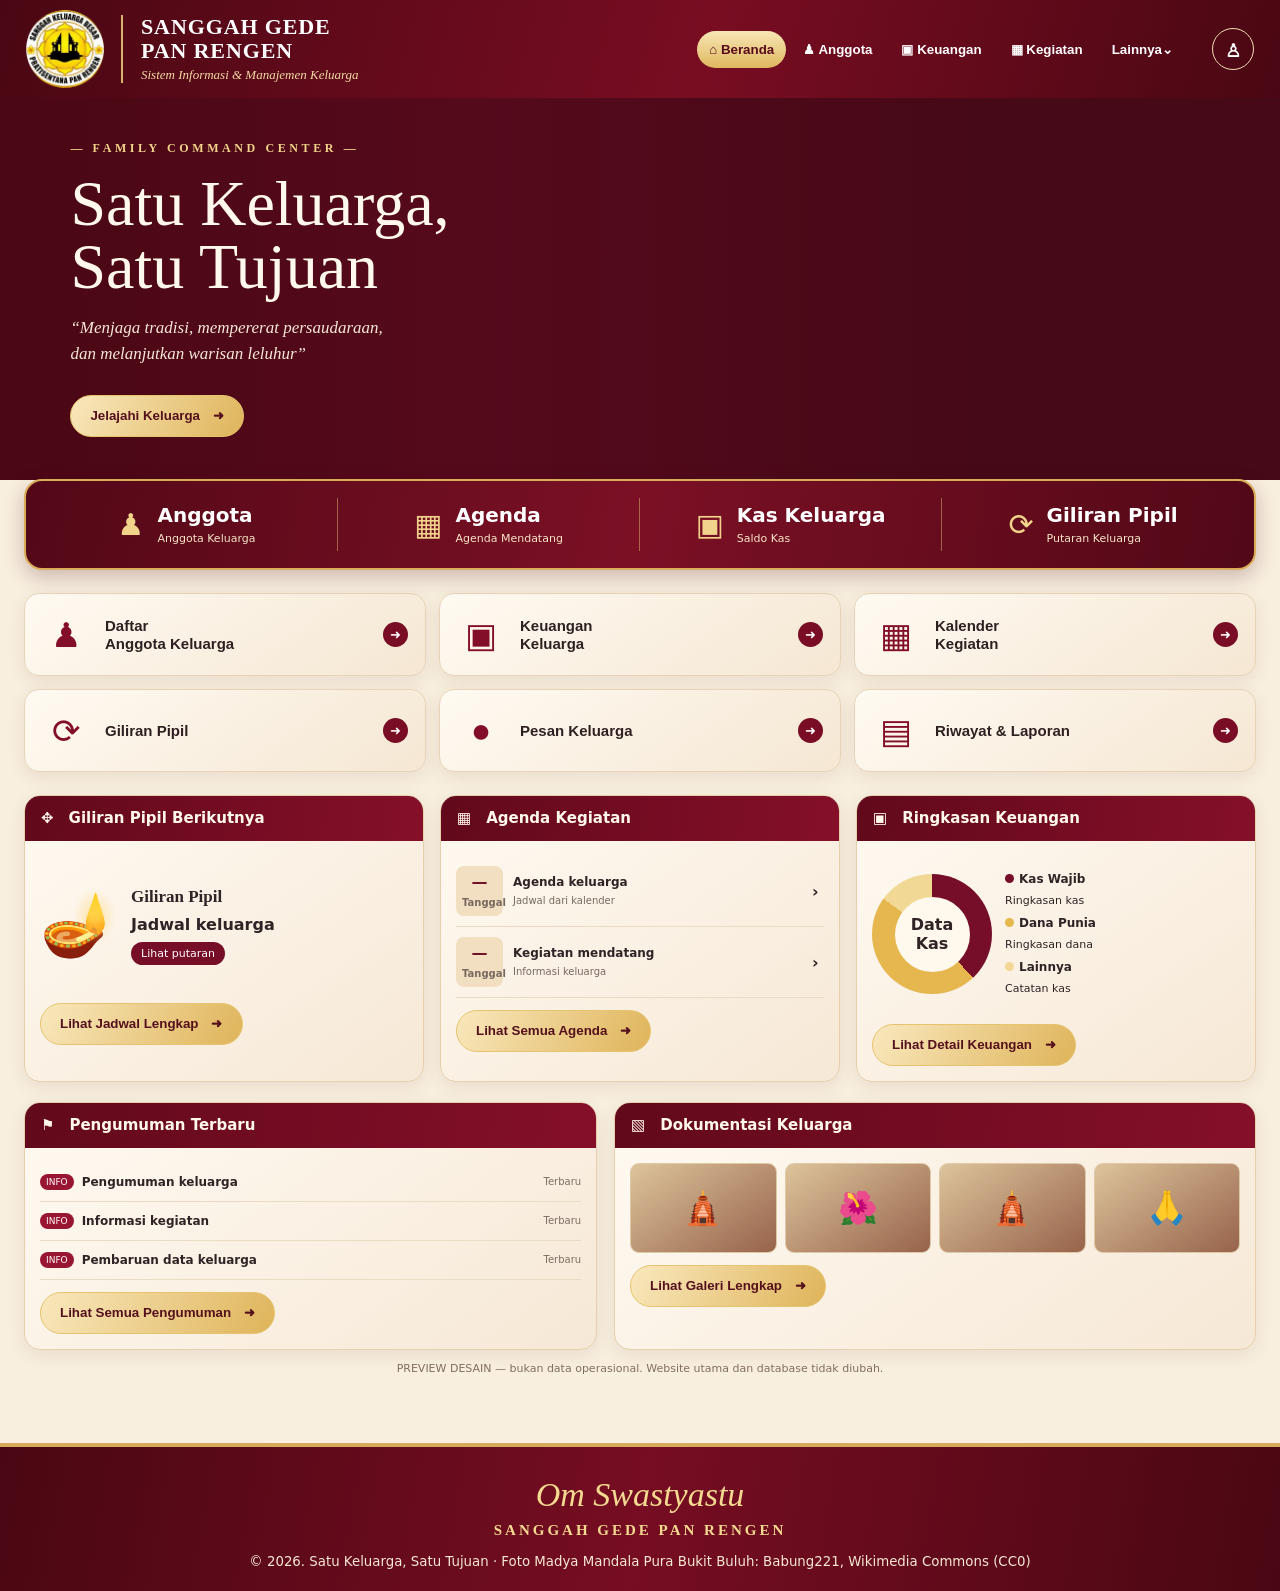
<file: index.html>
<!doctype html><html lang="id"><head><meta charset="utf-8"><meta name="viewport" content="width=device-width,initial-scale=1"><meta name="robots" content="noindex,nofollow"><title>SANGGAH GEDE PAN RENGEN | Grand Family Portal Preview</title>
<style>
:root{--wine:#65091d;--wine2:#480713;--gold:#e7c36d;--cream:#fbf2e4;--paper:#fffaf2;--ink:#302326;--line:#ead8bd;--shadow:0 5px 17px #61371718}*{box-sizing:border-box}body{margin:0;background:#f8efdf;color:var(--ink);font-family:Inter,system-ui,sans-serif}
header{background:linear-gradient(105deg,#4a0713,#780d22 55%,#4a0713);border-bottom:0;color:#fff}.top{max-width:1440px;margin:auto;display:flex;align-items:center;gap:17px;padding:10px 26px}.logo{width:78px;height:78px;object-fit:contain}.brand{border-left:2px solid #d6b56e;padding-left:18px;min-width:260px}.brand h1{font:700 22px/1.08 Georgia,serif;margin:0;letter-spacing:.04em}.brand p{font:italic 13px Georgia,serif;color:#f2dba3;margin:5px 0 0}.nav{display:flex;gap:5px;margin-left:auto}.nav button,.user{border:0;background:transparent;color:white;border-radius:22px;padding:11px 12px;font-weight:750;cursor:pointer;white-space:nowrap}.nav button.active{background:linear-gradient(#f7e6b5,#dfb85f);color:#580b1b}.user{border:1px solid #efdcae;border-radius:50%;font-size:18px;width:42px;height:42px;margin-left:10px}
.hero{max-width:1440px;margin:auto;min-height:350px;position:relative;background-color:#450916;background-image:url('https://upload.wikimedia.org/wikipedia/commons/thumb/1/1e/Madya_Mandala_Pura_Bukit_Buluh_221.png/1280px-Madya_Mandala_Pura_Bukit_Buluh_221.png');background-position:50% 40%;background-size:cover;background-repeat:no-repeat;overflow:hidden}.hero:before{content:"";position:absolute;inset:0;background:linear-gradient(90deg,#4a0714 0%,#570a1cdd 37%,#4d0a1b20 78%)}.heroText{position:relative;padding:43px 5.5%;color:#fff;max-width:680px}.eyebrow{font:700 12px Georgia,serif;letter-spacing:.3em;color:#f2d38b}.hero h2{font:500 clamp(40px,5vw,64px)/.98 Georgia,serif;margin:17px 0;color:#fff8ec}.hero p{font:italic 17px/1.5 Georgia,serif;color:#f6e7d7}.goldbtn,.panelLink{border:1px solid #e6c36e;border-radius:25px;background:linear-gradient(120deg,#f9e8bd,#dfb45a);color:#54101c;padding:11px 19px;font-weight:800;cursor:pointer;margin-top:12px}
main{max-width:1400px;margin:auto;padding:0 24px 28px}.stats{position:relative;margin:-1px 0 23px;background:linear-gradient(100deg,#530817,#7b1025,#520817);border:2px solid #d8ac58;border-radius:18px;box-shadow:0 7px 20px #50101d40;color:white;display:grid;grid-template-columns:repeat(4,1fr);padding:17px 10px}.stat{display:flex;align-items:center;justify-content:center;gap:13px;border-right:1px solid #e7c77a77;padding:5px}.stat:last-child{border:0}.ico{font-size:30px;color:#f2d38b}.stat b{display:block;font-size:20px}.stat small{color:#f7e5c7;font-size:11px}
.menus{display:grid;grid-template-columns:repeat(3,1fr);gap:13px;margin-bottom:23px}.menu{min-height:83px;border:1px solid #e7d4b6;border-radius:15px;background:linear-gradient(145deg,#fffaf2,#f5e7d3);box-shadow:var(--shadow);display:flex;align-items:center;gap:15px;padding:13px 17px;text-align:left;cursor:pointer;color:#2e2021;transition:.18s}.menu:hover{transform:translateY(-2px);border-color:#d8b66e}.menu .ico{font-size:34px;color:#830e2a;width:48px;text-align:center}.menu b{font-size:15px;line-height:1.2;flex:1}.arrow{background:#790d25;color:white;border-radius:50%;width:25px;height:25px;display:grid;place-items:center}
.columns{display:grid;grid-template-columns:repeat(3,minmax(0,1fr));gap:16px;margin-bottom:20px}.panel,.lower{background:linear-gradient(145deg,#fffaf2,#f6e8d6);border:1px solid #e5cfad;border-radius:16px;box-shadow:var(--shadow);overflow:hidden}.ph{background:linear-gradient(100deg,#62091c,#850f29);color:#fff8eb;font-weight:800;padding:13px 16px;font-size:15px}.pb{padding:15px}.pipil{display:flex;align-items:center;gap:14px;min-height:135px}.lamp{font-size:62px}.pipil b{font:700 17px Georgia,serif}.pipil p{font-weight:750;margin:8px 0}.tag{background:#760e28;color:#fff;border-radius:20px;padding:5px 10px;font-size:11px}.agenda{display:grid;grid-template-columns:47px 1fr 12px;gap:10px;align-items:center;padding:10px 0;border-bottom:1px solid #eadbc5}.date{background:#f2dfc1;border-radius:8px;text-align:center;padding:6px;color:#701328;font-weight:800}.date b{display:block;font-size:16px}.date small{font-size:10px}.agenda strong{font-size:12px;display:block}.agenda small{font-size:10px;color:#78685e}.finance{display:flex;align-items:center;gap:13px;padding:12px 0}.donut{width:120px;height:120px;flex:0 0 120px;border-radius:50%;background:conic-gradient(#760e2a 0 38%,#e5b74e 38% 85%,#f1d995 85%);display:grid;place-items:center}.donut:after{content:"Data\A Kas";white-space:pre;text-align:center;display:grid;place-items:center;width:75px;height:75px;border-radius:50%;background:#fff8ed;font-weight:900}.legend{font-size:11px;line-height:1.9}.legend b{font-size:12px}.dot{display:inline-block;width:9px;height:9px;border-radius:50%;margin-right:5px}
.lowerGrid{display:grid;grid-template-columns:1fr 1.12fr;gap:17px}.line{display:flex;align-items:center;gap:8px;border-bottom:1px solid #eadbc5;padding:11px 0;font-size:12px}.line:last-child{border:0}.new{background:#991632;color:white;border-radius:8px;padding:3px 6px;font-size:9px}.line time{margin-left:auto;color:#7b6d62;font-size:10px}.photos{display:grid;grid-template-columns:repeat(4,1fr);gap:8px}.phimg{height:90px;border-radius:9px;background:linear-gradient(145deg,#ddc49c,#97634b);display:grid;place-items:center;font-size:32px;border:1px solid #dec9a7}
footer{margin-top:28px;text-align:center;background:linear-gradient(100deg,#4a0713,#760d22,#4a0713);border-top:4px solid #d6aa59;color:#f4d990;padding:29px 15px 22px}.om{font:italic 34px Georgia,serif;margin:0 0 8px}.family{font:700 15px Georgia,serif;letter-spacing:.2em}footer small{display:block;color:#f5e7d3;margin-top:15px}
.modal{display:none;position:fixed;inset:0;z-index:9;background:#22050dc9;backdrop-filter:blur(5px);align-items:center;justify-content:center;padding:15px}.modal.open{display:flex}.box{width:min(100%,530px);max-height:85vh;overflow:auto;background:#fff9ef;border:1px solid #d8b76f;border-radius:17px;box-shadow:0 22px 70px #21040b66}.mh{display:flex;justify-content:space-between;align-items:center;background:linear-gradient(100deg,#60091b,#850e29);color:white;padding:15px 18px}.mh h3{margin:0;font:700 20px Georgia,serif}.close{border:1px solid #fff8;background:transparent;color:white;border-radius:50%;width:32px;height:32px;font-size:20px;cursor:pointer}.mc{padding:17px}.mc p{color:#6d5b52;font-size:13px;line-height:1.5}.items{display:grid;gap:8px}.items button{padding:12px;text-align:left;background:#fffdf8;border:1px solid #ead7ba;border-radius:10px;color:#57101d;font-weight:750;cursor:pointer}.note{text-align:center;color:#806e5f;font-size:11px;padding:12px}
@media(max-width:900px){.top{padding:10px 14px;gap:10px}.brand{min-width:195px}.brand h1{font-size:18px}.nav button{font-size:11px;padding:9px 8px}.columns{grid-template-columns:1fr 1fr}.columns .panel:last-child{grid-column:1/-1}}
@media(max-width:650px){.top{flex-wrap:wrap}.logo{width:58px;height:58px}.brand{min-width:0;flex:1;padding-left:12px}.brand h1{font-size:16px}.brand p{font-size:10px}.nav{order:3;width:100%;overflow:auto;justify-content:space-between}.nav button{font-size:10px;padding:8px}.user{margin:0}.hero{min-height:0;aspect-ratio:16/9;background-size:cover;background-position:50% 40%;background-color:#450916}.hero:before{background:linear-gradient(90deg,#4a0714c9 0%,#570a1c70 48%,#4d0a1b10 100%)}.heroText{padding:clamp(18px,5vw,34px) 23px;max-width:72%}.eyebrow{font-size:9px;letter-spacing:.2em}.hero h2{font-size:clamp(25px,7vw,36px);margin:10px 0}.hero p{font-size:clamp(10px,2.8vw,13px);line-height:1.35}.goldbtn{font-size:11px;padding:8px 13px;margin-top:8px}main{padding:0 11px 20px}.stats{grid-template-columns:repeat(2,1fr);padding:8px 5px;margin-bottom:16px}.stat{justify-content:flex-start;padding:10px 8px;border:0}.stat:nth-child(odd){border-right:1px solid #e7c77a77}.stat:nth-child(-n+2){border-bottom:1px solid #e7c77a77}.stat b{font-size:15px}.stat .ico{font-size:24px}.menus{grid-template-columns:repeat(2,minmax(0,1fr));gap:8px}.menu{min-height:74px;padding:9px;gap:7px}.menu .ico{font-size:25px;width:32px}.menu b{font-size:11px}.arrow{width:21px;height:21px;font-size:11px}.columns,.lowerGrid{grid-template-columns:1fr;gap:12px}.columns .panel:last-child{grid-column:auto}.ph{font-size:14px}.photos .phimg{height:75px}.pipil{min-height:110px}.donut{width:108px;height:108px;flex-basis:108px}.donut:after{width:68px;height:68px}.om{font-size:29px}}
</style></head><body>
<header><div class="top"><img class="logo" src="/logo-sanggah.svg" alt="Logo asli Sanggah Gede Pan Rengen"><div class="brand"><h1>SANGGAH GEDE<br>PAN RENGEN</h1><p>Sistem Informasi &amp; Manajemen Keluarga</p></div><nav class="nav"><button class="active" onclick="popup('Beranda')">⌂ Beranda</button><button onclick="popup('Anggota')">♟ Anggota</button><button onclick="popup('Keuangan')">▣ Keuangan</button><button onclick="popup('Kegiatan')">▦ Kegiatan</button><button onclick="popup('Lainnya')">Lainnya⌄</button></nav><button class="user" onclick="popup('Akun Pengguna')">♙</button></div></header>
<section class="hero"><div class="heroText"><div class="eyebrow">— FAMILY COMMAND CENTER —</div><h2>Satu Keluarga,<br>Satu Tujuan</h2><p>“Menjaga tradisi, mempererat persaudaraan,<br>dan melanjutkan warisan leluhur”</p><button class="goldbtn" onclick="popup('Jelajahi Keluarga')">Jelajahi Keluarga　➜</button></div></section>
<main><section class="stats"><div class="stat"><span class="ico">♟</span><div><b>Anggota</b><small>Anggota Keluarga</small></div></div><div class="stat"><span class="ico">▦</span><div><b>Agenda</b><small>Agenda Mendatang</small></div></div><div class="stat"><span class="ico">▣</span><div><b>Kas Keluarga</b><small>Saldo Kas</small></div></div><div class="stat"><span class="ico">⟳</span><div><b>Giliran Pipil</b><small>Putaran Keluarga</small></div></div></section>
<section class="menus">
<button class="menu" onclick="popup('Daftar Anggota Keluarga')"><span class="ico">♟</span><b>Daftar<br>Anggota Keluarga</b><span class="arrow">➜</span></button><button class="menu" onclick="popup('Keuangan Keluarga')"><span class="ico">▣</span><b>Keuangan<br>Keluarga</b><span class="arrow">➜</span></button><button class="menu" onclick="popup('Kalender Kegiatan')"><span class="ico">▦</span><b>Kalender<br>Kegiatan</b><span class="arrow">➜</span></button><button class="menu" onclick="popup('Giliran Pipil')"><span class="ico">⟳</span><b>Giliran Pipil</b><span class="arrow">➜</span></button><button class="menu" onclick="popup('Pesan Keluarga')"><span class="ico">●</span><b>Pesan Keluarga</b><span class="arrow">➜</span></button><button class="menu" onclick="popup('Riwayat & Laporan')"><span class="ico">▤</span><b>Riwayat &amp; Laporan</b><span class="arrow">➜</span></button></section>
<section class="columns"><article class="panel"><div class="ph">✥　Giliran Pipil Berikutnya</div><div class="pb"><div class="pipil"><div class="lamp">🪔</div><div><b>Giliran Pipil</b><p>Jadwal keluarga</p><span class="tag">Lihat putaran</span></div></div><button class="panelLink" onclick="popup('Jadwal Giliran Pipil')">Lihat Jadwal Lengkap　➜</button></div></article>
<article class="panel"><div class="ph">▦　Agenda Kegiatan</div><div class="pb"><div class="agenda"><span class="date"><b>—</b><small>Tanggal</small></span><span><strong>Agenda keluarga</strong><small>Jadwal dari kalender</small></span><b>›</b></div><div class="agenda"><span class="date"><b>—</b><small>Tanggal</small></span><span><strong>Kegiatan mendatang</strong><small>Informasi keluarga</small></span><b>›</b></div><button class="panelLink" onclick="popup('Semua Agenda')">Lihat Semua Agenda　➜</button></div></article>
<article class="panel"><div class="ph">▣　Ringkasan Keuangan</div><div class="pb"><div class="finance"><div class="donut"></div><div class="legend"><span class="dot" style="background:#760e2a"></span><b>Kas Wajib</b><br>Ringkasan kas<br><span class="dot" style="background:#e5b74e"></span><b>Dana Punia</b><br>Ringkasan dana<br><span class="dot" style="background:#f1d995"></span><b>Lainnya</b><br>Catatan kas</div></div><button class="panelLink" onclick="popup('Detail Keuangan')">Lihat Detail Keuangan　➜</button></div></article></section>
<section class="lowerGrid"><article class="lower"><div class="ph">⚑　Pengumuman Terbaru</div><div class="pb"><div class="line"><span class="new">INFO</span><b>Pengumuman keluarga</b><time>Terbaru</time></div><div class="line"><span class="new">INFO</span><b>Informasi kegiatan</b><time>Terbaru</time></div><div class="line"><span class="new">INFO</span><b>Pembaruan data keluarga</b><time>Terbaru</time></div><button class="panelLink" onclick="popup('Semua Pengumuman')">Lihat Semua Pengumuman　➜</button></div></article><article class="lower"><div class="ph">▧　Dokumentasi Keluarga</div><div class="pb"><div class="photos"><div class="phimg">🛕</div><div class="phimg">🌺</div><div class="phimg">🛕</div><div class="phimg">🙏</div></div><button class="panelLink" onclick="popup('Galeri Keluarga')">Lihat Galeri Lengkap　➜</button></div></article></section>
<div class="note">PREVIEW DESAIN — bukan data operasional. Website utama dan database tidak diubah.</div></main>
<footer><p class="om">Om Swastyastu</p><div class="family">SANGGAH GEDE PAN RENGEN</div><small>© 2026. Satu Keluarga, Satu Tujuan · Foto Madya Mandala Pura Bukit Buluh: Babung221, Wikimedia Commons (CC0)</small></footer>
<div class="modal" id="modal" onclick="if(event.target===this)closePopup()"><div class="box"><div class="mh"><h3 id="title">Menu</h3><button class="close" onclick="closePopup()">×</button></div><div class="mc"><p id="desc">Preview submenu.</p><div class="items" id="items"></div></div></div></div>
<script>
const subs={'Beranda':['Ringkasan keluarga','Pengumuman terbaru','Dokumentasi keluarga'],'Anggota':['Daftar Anggota Keluarga','Kartu Anggota Digital','Susunan Pengurus'],'Keuangan':['Ringkasan Keuangan','Riwayat Kas','Iuran Wajib','Dana Punia'],'Kegiatan':['Kalender Kegiatan','Agenda Keluarga','Pengumuman'],'Lainnya':['Giliran Pipil','Giliran Buda Cemeng','Pesan Keluarga','Dokumentasi','Arsip Keluarga','Masuk Pengurus'],'Daftar Anggota Keluarga':['Daftar Anggota','Cari Anggota','Kartu Anggota Digital'],'Keuangan Keluarga':['Ringkasan Kas','Riwayat Kas','Iuran Wajib','Dana Punia'],'Kalender Kegiatan':['Kalender Bulanan','Agenda Mendatang','Riwayat Kegiatan'],'Giliran Pipil':['Jadwal Giliran Pipil','Daftar Putaran','Pengaturan Jadwal'],'Pesan Keluarga':['Pesan Masuk','Tulis Pesan','Grup Keluarga'],'Riwayat & Laporan':['Riwayat Kas','Laporan Keuangan','Arsip Kegiatan']};
function popup(n){document.getElementById('title').textContent=n;document.getElementById('desc').textContent='Contoh popup submenu '+n+'. Ini hanya preview visual, belum terhubung ke data atau fungsi produksi.';document.getElementById('items').innerHTML=(subs[n]||['Lihat informasi','Buka menu']).map(x=>'<button onclick="document.getElementById(\'desc\').textContent=\'Submenu '+x+' — contoh tampilan preview.\'">'+x+'</button>').join('');document.getElementById('modal').classList.add('open')}function closePopup(){document.getElementById('modal').classList.remove('open')}document.addEventListener('keydown',e=>{if(e.key==='Escape')closePopup()});
</script></body></html>
</file>
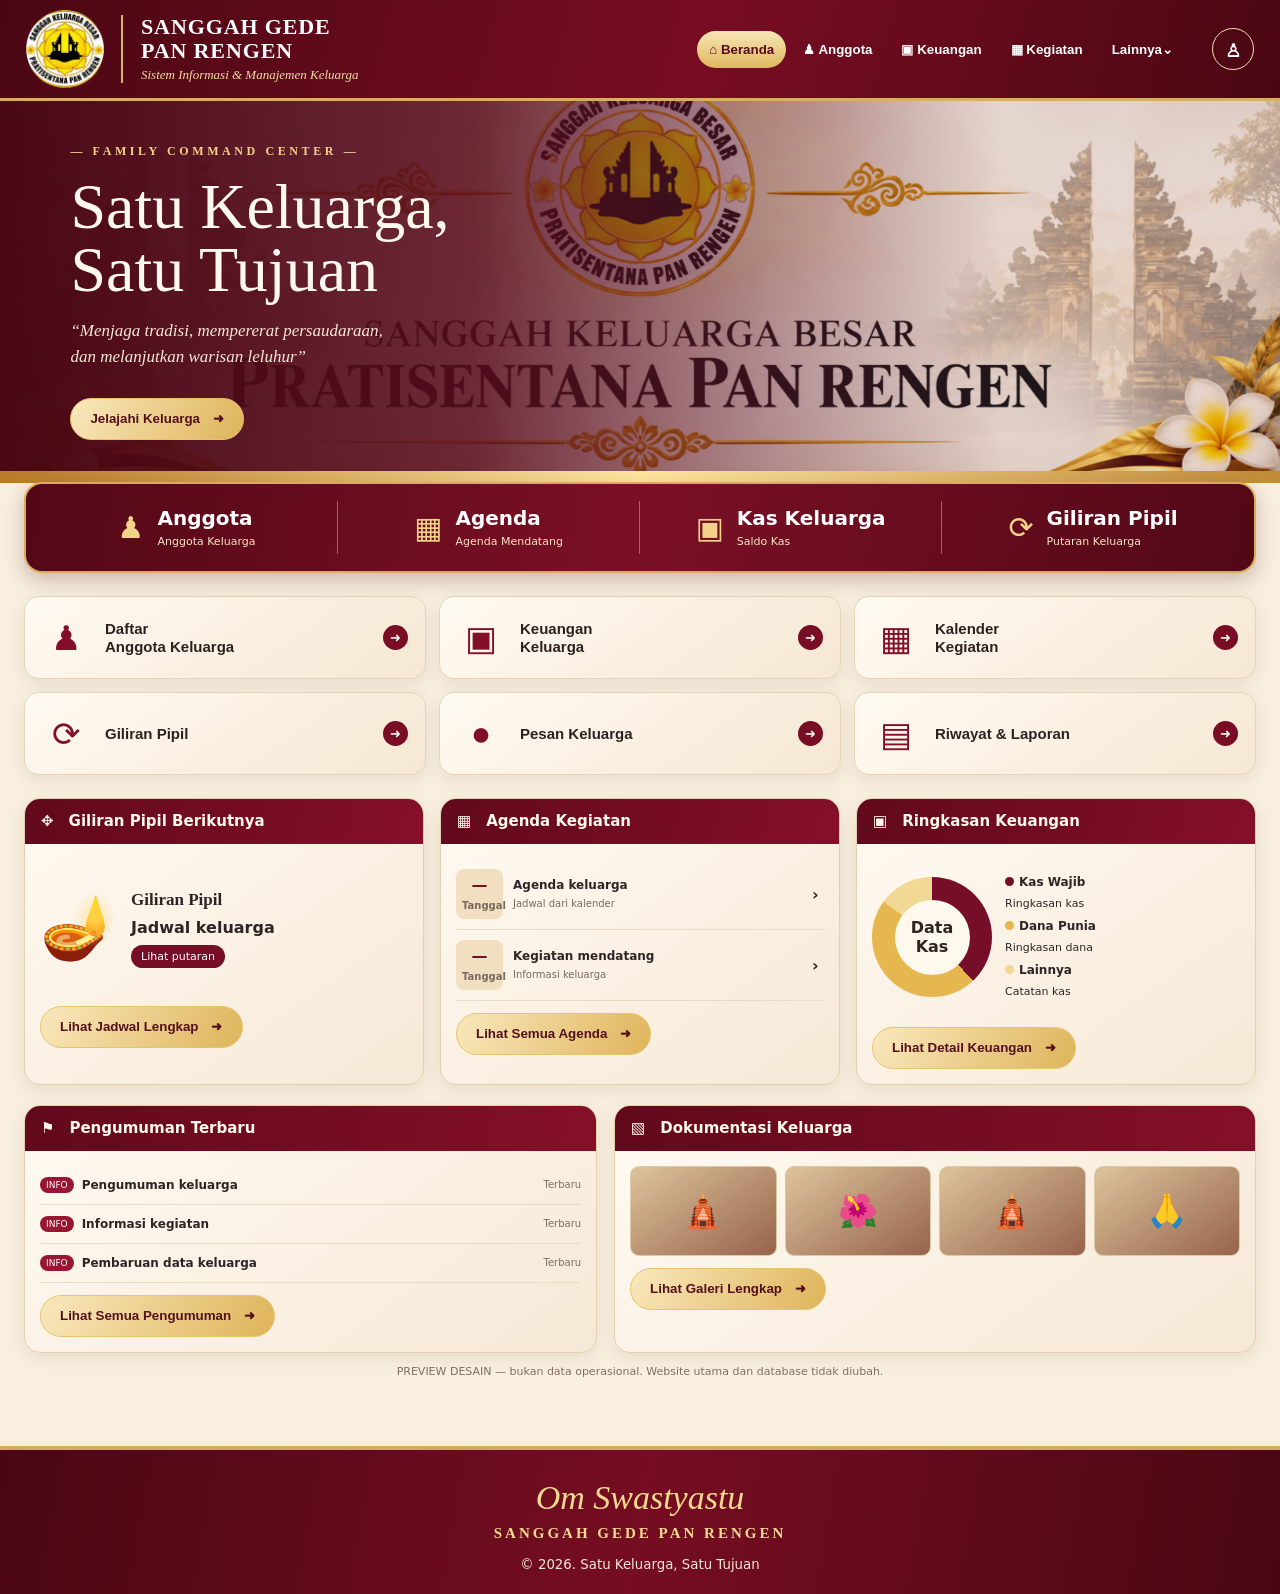
<file: grand-family-portal-preview.html>
<!doctype html><html lang="id"><head><meta charset="utf-8"><meta name="viewport" content="width=device-width,initial-scale=1"><meta name="robots" content="noindex,nofollow"><title>Preview Grand Family Portal</title>
<style>
:root{--wine:#65091d;--wine2:#480713;--gold:#e7c36d;--cream:#fbf2e4;--paper:#fffaf2;--ink:#302326;--line:#ead8bd;--shadow:0 5px 17px #61371718}*{box-sizing:border-box}body{margin:0;background:#f8efdf;color:var(--ink);font-family:Inter,system-ui,sans-serif}
header{background:linear-gradient(105deg,#4a0713,#780d22 55%,#4a0713);border-bottom:3px solid #d9ae5d;color:#fff}.top{max-width:1440px;margin:auto;display:flex;align-items:center;gap:17px;padding:10px 26px}.logo{width:78px;height:78px;object-fit:contain}.brand{border-left:2px solid #d6b56e;padding-left:18px;min-width:260px}.brand h1{font:700 22px/1.08 Georgia,serif;margin:0;letter-spacing:.04em}.brand p{font:italic 13px Georgia,serif;color:#f2dba3;margin:5px 0 0}.nav{display:flex;gap:5px;margin-left:auto}.nav button,.user{border:0;background:transparent;color:white;border-radius:22px;padding:11px 12px;font-weight:750;cursor:pointer;white-space:nowrap}.nav button.active{background:linear-gradient(#f7e6b5,#dfb85f);color:#580b1b}.user{border:1px solid #efdcae;border-radius:50%;font-size:18px;width:42px;height:42px;margin-left:10px}
.hero{max-width:1440px;margin:auto;min-height:350px;position:relative;background:#450916 url('/20261123_142033.png') center 43%/cover no-repeat;overflow:hidden}.hero:before{content:"";position:absolute;inset:0;background:linear-gradient(90deg,#4a0714 0%,#570a1cdd 37%,#4d0a1b20 78%)}.hero:after{content:"";position:absolute;bottom:0;left:0;right:0;height:12px;background:linear-gradient(90deg,#b87b27,#ffe7a0,#c18a37)}.heroText{position:relative;padding:43px 5.5%;color:#fff;max-width:680px}.eyebrow{font:700 12px Georgia,serif;letter-spacing:.3em;color:#f2d38b}.hero h2{font:500 clamp(40px,5vw,64px)/.98 Georgia,serif;margin:17px 0;color:#fff8ec}.hero p{font:italic 17px/1.5 Georgia,serif;color:#f6e7d7}.goldbtn,.panelLink{border:1px solid #e6c36e;border-radius:25px;background:linear-gradient(120deg,#f9e8bd,#dfb45a);color:#54101c;padding:11px 19px;font-weight:800;cursor:pointer;margin-top:12px}
main{max-width:1400px;margin:auto;padding:0 24px 28px}.stats{position:relative;margin:-1px 0 23px;background:linear-gradient(100deg,#530817,#7b1025,#520817);border:2px solid #d8ac58;border-radius:18px;box-shadow:0 7px 20px #50101d40;color:white;display:grid;grid-template-columns:repeat(4,1fr);padding:17px 10px}.stat{display:flex;align-items:center;justify-content:center;gap:13px;border-right:1px solid #e7c77a77;padding:5px}.stat:last-child{border:0}.ico{font-size:30px;color:#f2d38b}.stat b{display:block;font-size:20px}.stat small{color:#f7e5c7;font-size:11px}
.menus{display:grid;grid-template-columns:repeat(3,1fr);gap:13px;margin-bottom:23px}.menu{min-height:83px;border:1px solid #e7d4b6;border-radius:15px;background:linear-gradient(145deg,#fffaf2,#f5e7d3);box-shadow:var(--shadow);display:flex;align-items:center;gap:15px;padding:13px 17px;text-align:left;cursor:pointer;color:#2e2021;transition:.18s}.menu:hover{transform:translateY(-2px);border-color:#d8b66e}.menu .ico{font-size:34px;color:#830e2a;width:48px;text-align:center}.menu b{font-size:15px;line-height:1.2;flex:1}.arrow{background:#790d25;color:white;border-radius:50%;width:25px;height:25px;display:grid;place-items:center}
.columns{display:grid;grid-template-columns:repeat(3,minmax(0,1fr));gap:16px;margin-bottom:20px}.panel,.lower{background:linear-gradient(145deg,#fffaf2,#f6e8d6);border:1px solid #e5cfad;border-radius:16px;box-shadow:var(--shadow);overflow:hidden}.ph{background:linear-gradient(100deg,#62091c,#850f29);color:#fff8eb;font-weight:800;padding:13px 16px;font-size:15px}.pb{padding:15px}.pipil{display:flex;align-items:center;gap:14px;min-height:135px}.lamp{font-size:62px}.pipil b{font:700 17px Georgia,serif}.pipil p{font-weight:750;margin:8px 0}.tag{background:#760e28;color:#fff;border-radius:20px;padding:5px 10px;font-size:11px}.agenda{display:grid;grid-template-columns:47px 1fr 12px;gap:10px;align-items:center;padding:10px 0;border-bottom:1px solid #eadbc5}.date{background:#f2dfc1;border-radius:8px;text-align:center;padding:6px;color:#701328;font-weight:800}.date b{display:block;font-size:16px}.date small{font-size:10px}.agenda strong{font-size:12px;display:block}.agenda small{font-size:10px;color:#78685e}.finance{display:flex;align-items:center;gap:13px;padding:12px 0}.donut{width:120px;height:120px;flex:0 0 120px;border-radius:50%;background:conic-gradient(#760e2a 0 38%,#e5b74e 38% 85%,#f1d995 85%);display:grid;place-items:center}.donut:after{content:"Data\A Kas";white-space:pre;text-align:center;display:grid;place-items:center;width:75px;height:75px;border-radius:50%;background:#fff8ed;font-weight:900}.legend{font-size:11px;line-height:1.9}.legend b{font-size:12px}.dot{display:inline-block;width:9px;height:9px;border-radius:50%;margin-right:5px}
.lowerGrid{display:grid;grid-template-columns:1fr 1.12fr;gap:17px}.line{display:flex;align-items:center;gap:8px;border-bottom:1px solid #eadbc5;padding:11px 0;font-size:12px}.line:last-child{border:0}.new{background:#991632;color:white;border-radius:8px;padding:3px 6px;font-size:9px}.line time{margin-left:auto;color:#7b6d62;font-size:10px}.photos{display:grid;grid-template-columns:repeat(4,1fr);gap:8px}.phimg{height:90px;border-radius:9px;background:linear-gradient(145deg,#ddc49c,#97634b);display:grid;place-items:center;font-size:32px;border:1px solid #dec9a7}
footer{margin-top:28px;text-align:center;background:linear-gradient(100deg,#4a0713,#760d22,#4a0713);border-top:4px solid #d6aa59;color:#f4d990;padding:29px 15px 22px}.om{font:italic 34px Georgia,serif;margin:0 0 8px}.family{font:700 15px Georgia,serif;letter-spacing:.2em}footer small{display:block;color:#f5e7d3;margin-top:15px}
.modal{display:none;position:fixed;inset:0;z-index:9;background:#22050dc9;backdrop-filter:blur(5px);align-items:center;justify-content:center;padding:15px}.modal.open{display:flex}.box{width:min(100%,530px);max-height:85vh;overflow:auto;background:#fff9ef;border:1px solid #d8b76f;border-radius:17px;box-shadow:0 22px 70px #21040b66}.mh{display:flex;justify-content:space-between;align-items:center;background:linear-gradient(100deg,#60091b,#850e29);color:white;padding:15px 18px}.mh h3{margin:0;font:700 20px Georgia,serif}.close{border:1px solid #fff8;background:transparent;color:white;border-radius:50%;width:32px;height:32px;font-size:20px;cursor:pointer}.mc{padding:17px}.mc p{color:#6d5b52;font-size:13px;line-height:1.5}.items{display:grid;gap:8px}.items button{padding:12px;text-align:left;background:#fffdf8;border:1px solid #ead7ba;border-radius:10px;color:#57101d;font-weight:750;cursor:pointer}.note{text-align:center;color:#806e5f;font-size:11px;padding:12px}
@media(max-width:900px){.top{padding:10px 14px;gap:10px}.brand{min-width:195px}.brand h1{font-size:18px}.nav button{font-size:11px;padding:9px 8px}.columns{grid-template-columns:1fr 1fr}.columns .panel:last-child{grid-column:1/-1}}
@media(max-width:650px){.top{flex-wrap:wrap}.logo{width:58px;height:58px}.brand{min-width:0;flex:1;padding-left:12px}.brand h1{font-size:16px}.brand p{font-size:10px}.nav{order:3;width:100%;overflow:auto;justify-content:space-between}.nav button{font-size:10px;padding:8px}.user{margin:0}.hero{min-height:305px;background-position:60% center}.hero:before{background:linear-gradient(90deg,#4a0714f5,#570a1cbb 70%,#4d0a1b33)}.heroText{padding:40px 23px}.hero h2{font-size:43px}.hero p{font-size:14px}main{padding:0 11px 20px}.stats{grid-template-columns:repeat(2,1fr);padding:8px 5px;margin-bottom:16px}.stat{justify-content:flex-start;padding:10px 8px;border:0}.stat:nth-child(odd){border-right:1px solid #e7c77a77}.stat:nth-child(-n+2){border-bottom:1px solid #e7c77a77}.stat b{font-size:15px}.stat .ico{font-size:24px}.menus{grid-template-columns:repeat(2,minmax(0,1fr));gap:8px}.menu{min-height:74px;padding:9px;gap:7px}.menu .ico{font-size:25px;width:32px}.menu b{font-size:11px}.arrow{width:21px;height:21px;font-size:11px}.columns,.lowerGrid{grid-template-columns:1fr;gap:12px}.columns .panel:last-child{grid-column:auto}.ph{font-size:14px}.photos .phimg{height:75px}.pipil{min-height:110px}.donut{width:108px;height:108px;flex-basis:108px}.donut:after{width:68px;height:68px}.om{font-size:29px}}
</style></head><body>
<header><div class="top"><img class="logo" src="/logo-sanggah.svg" alt="Logo asli Sanggah Gede Pan Rengen"><div class="brand"><h1>SANGGAH GEDE<br>PAN RENGEN</h1><p>Sistem Informasi &amp; Manajemen Keluarga</p></div><nav class="nav"><button class="active" onclick="popup('Beranda')">⌂ Beranda</button><button onclick="popup('Anggota')">♟ Anggota</button><button onclick="popup('Keuangan')">▣ Keuangan</button><button onclick="popup('Kegiatan')">▦ Kegiatan</button><button onclick="popup('Lainnya')">Lainnya⌄</button></nav><button class="user" onclick="popup('Akun Pengguna')">♙</button></div></header>
<section class="hero"><div class="heroText"><div class="eyebrow">— FAMILY COMMAND CENTER —</div><h2>Satu Keluarga,<br>Satu Tujuan</h2><p>“Menjaga tradisi, mempererat persaudaraan,<br>dan melanjutkan warisan leluhur”</p><button class="goldbtn" onclick="popup('Jelajahi Keluarga')">Jelajahi Keluarga　➜</button></div></section>
<main><section class="stats"><div class="stat"><span class="ico">♟</span><div><b>Anggota</b><small>Anggota Keluarga</small></div></div><div class="stat"><span class="ico">▦</span><div><b>Agenda</b><small>Agenda Mendatang</small></div></div><div class="stat"><span class="ico">▣</span><div><b>Kas Keluarga</b><small>Saldo Kas</small></div></div><div class="stat"><span class="ico">⟳</span><div><b>Giliran Pipil</b><small>Putaran Keluarga</small></div></div></section>
<section class="menus">
<button class="menu" onclick="popup('Daftar Anggota Keluarga')"><span class="ico">♟</span><b>Daftar<br>Anggota Keluarga</b><span class="arrow">➜</span></button><button class="menu" onclick="popup('Keuangan Keluarga')"><span class="ico">▣</span><b>Keuangan<br>Keluarga</b><span class="arrow">➜</span></button><button class="menu" onclick="popup('Kalender Kegiatan')"><span class="ico">▦</span><b>Kalender<br>Kegiatan</b><span class="arrow">➜</span></button><button class="menu" onclick="popup('Giliran Pipil')"><span class="ico">⟳</span><b>Giliran Pipil</b><span class="arrow">➜</span></button><button class="menu" onclick="popup('Pesan Keluarga')"><span class="ico">●</span><b>Pesan Keluarga</b><span class="arrow">➜</span></button><button class="menu" onclick="popup('Riwayat & Laporan')"><span class="ico">▤</span><b>Riwayat &amp; Laporan</b><span class="arrow">➜</span></button></section>
<section class="columns"><article class="panel"><div class="ph">✥　Giliran Pipil Berikutnya</div><div class="pb"><div class="pipil"><div class="lamp">🪔</div><div><b>Giliran Pipil</b><p>Jadwal keluarga</p><span class="tag">Lihat putaran</span></div></div><button class="panelLink" onclick="popup('Jadwal Giliran Pipil')">Lihat Jadwal Lengkap　➜</button></div></article>
<article class="panel"><div class="ph">▦　Agenda Kegiatan</div><div class="pb"><div class="agenda"><span class="date"><b>—</b><small>Tanggal</small></span><span><strong>Agenda keluarga</strong><small>Jadwal dari kalender</small></span><b>›</b></div><div class="agenda"><span class="date"><b>—</b><small>Tanggal</small></span><span><strong>Kegiatan mendatang</strong><small>Informasi keluarga</small></span><b>›</b></div><button class="panelLink" onclick="popup('Semua Agenda')">Lihat Semua Agenda　➜</button></div></article>
<article class="panel"><div class="ph">▣　Ringkasan Keuangan</div><div class="pb"><div class="finance"><div class="donut"></div><div class="legend"><span class="dot" style="background:#760e2a"></span><b>Kas Wajib</b><br>Ringkasan kas<br><span class="dot" style="background:#e5b74e"></span><b>Dana Punia</b><br>Ringkasan dana<br><span class="dot" style="background:#f1d995"></span><b>Lainnya</b><br>Catatan kas</div></div><button class="panelLink" onclick="popup('Detail Keuangan')">Lihat Detail Keuangan　➜</button></div></article></section>
<section class="lowerGrid"><article class="lower"><div class="ph">⚑　Pengumuman Terbaru</div><div class="pb"><div class="line"><span class="new">INFO</span><b>Pengumuman keluarga</b><time>Terbaru</time></div><div class="line"><span class="new">INFO</span><b>Informasi kegiatan</b><time>Terbaru</time></div><div class="line"><span class="new">INFO</span><b>Pembaruan data keluarga</b><time>Terbaru</time></div><button class="panelLink" onclick="popup('Semua Pengumuman')">Lihat Semua Pengumuman　➜</button></div></article><article class="lower"><div class="ph">▧　Dokumentasi Keluarga</div><div class="pb"><div class="photos"><div class="phimg">🛕</div><div class="phimg">🌺</div><div class="phimg">🛕</div><div class="phimg">🙏</div></div><button class="panelLink" onclick="popup('Galeri Keluarga')">Lihat Galeri Lengkap　➜</button></div></article></section>
<div class="note">PREVIEW DESAIN — bukan data operasional. Website utama dan database tidak diubah.</div></main>
<footer><p class="om">Om Swastyastu</p><div class="family">SANGGAH GEDE PAN RENGEN</div><small>© 2026. Satu Keluarga, Satu Tujuan</small></footer>
<div class="modal" id="modal" onclick="if(event.target===this)closePopup()"><div class="box"><div class="mh"><h3 id="title">Menu</h3><button class="close" onclick="closePopup()">×</button></div><div class="mc"><p id="desc">Preview submenu.</p><div class="items" id="items"></div></div></div></div>
<script>
const subs={'Beranda':['Ringkasan keluarga','Pengumuman terbaru','Dokumentasi keluarga'],'Anggota':['Daftar Anggota Keluarga','Kartu Anggota Digital','Susunan Pengurus'],'Keuangan':['Ringkasan Keuangan','Riwayat Kas','Iuran Wajib','Dana Punia'],'Kegiatan':['Kalender Kegiatan','Agenda Keluarga','Pengumuman'],'Lainnya':['Giliran Pipil','Giliran Buda Cemeng','Pesan Keluarga','Dokumentasi','Arsip Keluarga','Masuk Pengurus'],'Daftar Anggota Keluarga':['Daftar Anggota','Cari Anggota','Kartu Anggota Digital'],'Keuangan Keluarga':['Ringkasan Kas','Riwayat Kas','Iuran Wajib','Dana Punia'],'Kalender Kegiatan':['Kalender Bulanan','Agenda Mendatang','Riwayat Kegiatan'],'Giliran Pipil':['Jadwal Giliran Pipil','Daftar Putaran','Pengaturan Jadwal'],'Pesan Keluarga':['Pesan Masuk','Tulis Pesan','Grup Keluarga'],'Riwayat & Laporan':['Riwayat Kas','Laporan Keuangan','Arsip Kegiatan']};
function popup(n){document.getElementById('title').textContent=n;document.getElementById('desc').textContent='Contoh popup submenu '+n+'. Ini hanya preview visual, belum terhubung ke data atau fungsi produksi.';document.getElementById('items').innerHTML=(subs[n]||['Lihat informasi','Buka menu']).map(x=>'<button onclick="document.getElementById(\'desc\').textContent=\'Submenu '+x+' — contoh tampilan preview.\'">'+x+'</button>').join('');document.getElementById('modal').classList.add('open')}function closePopup(){document.getElementById('modal').classList.remove('open')}document.addEventListener('keydown',e=>{if(e.key==='Escape')closePopup()});
</script></body></html>
</file>
